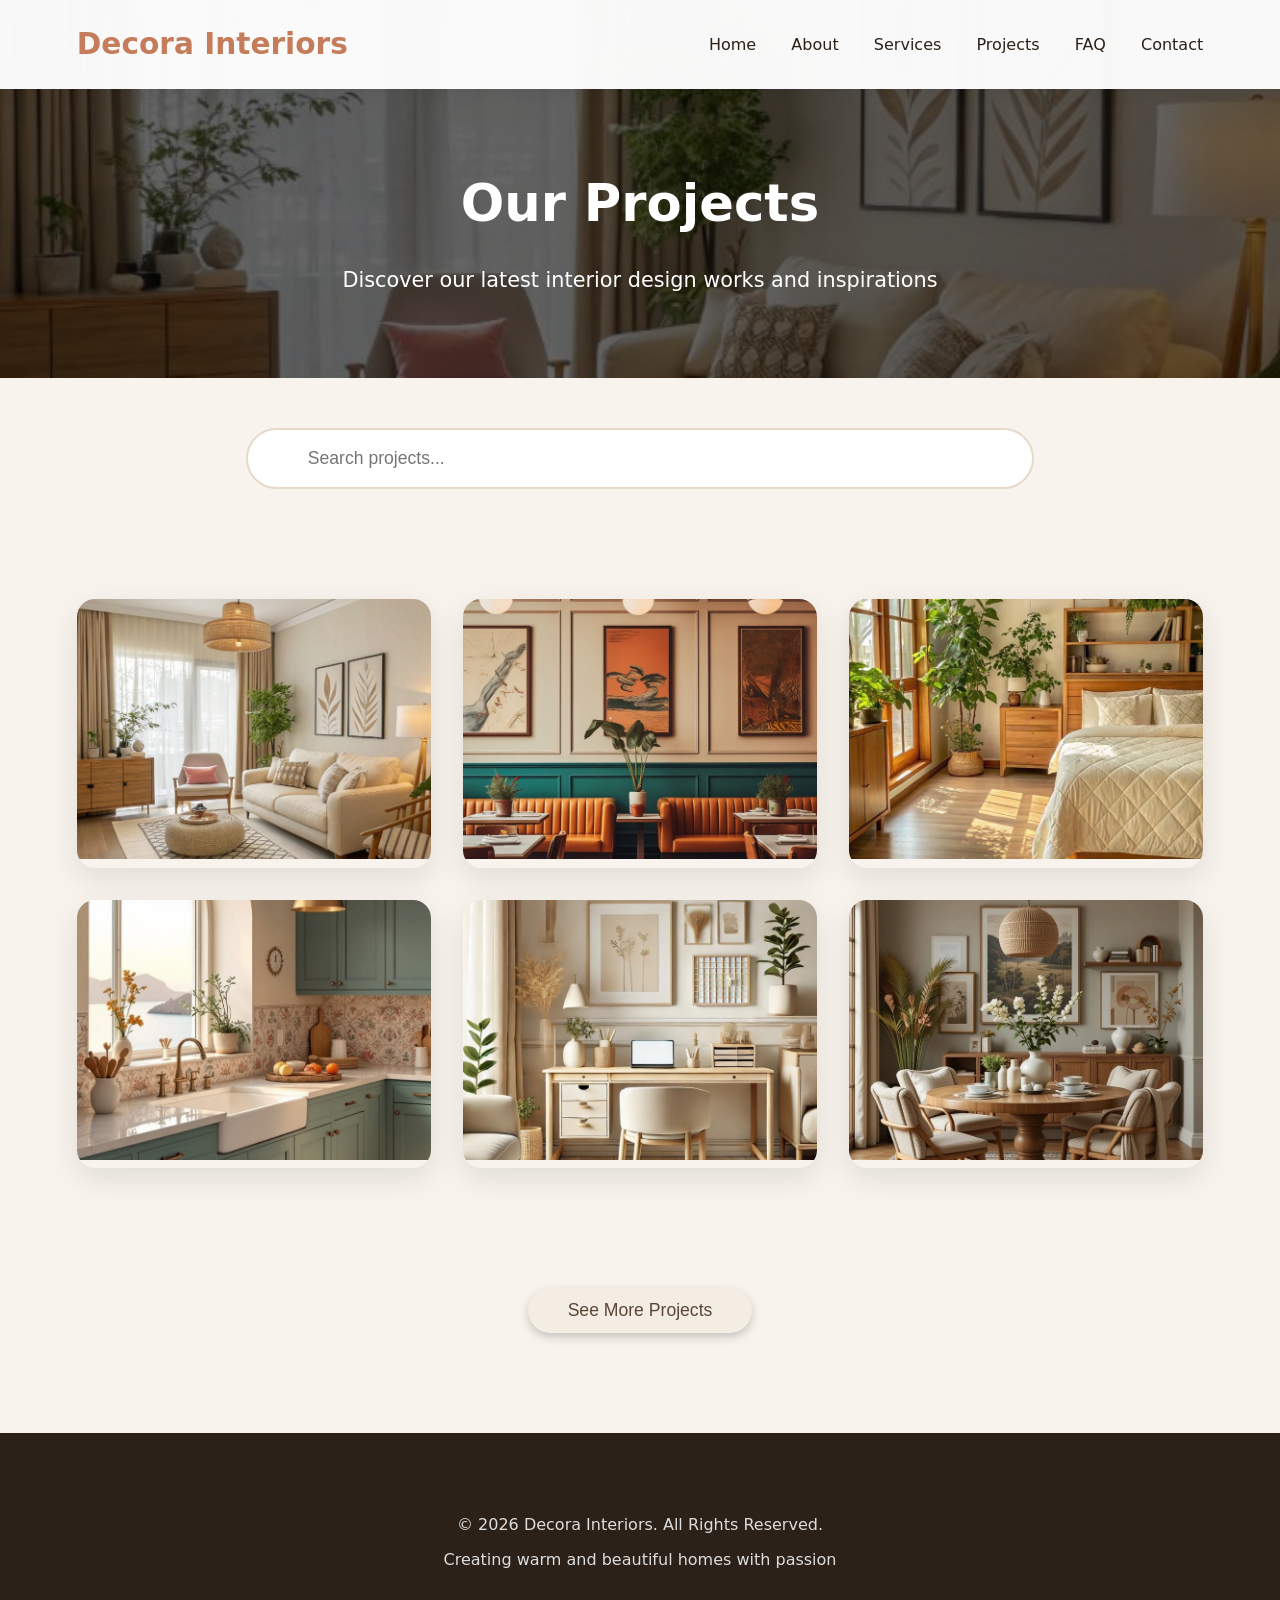
<file: HTML/projects.html>
<!DOCTYPE html>
<html lang="en">
<head>
    <meta charset="UTF-8">
    <meta name="viewport" content="width=device-width, initial-scale=1.0">
    <title>Our Projects | Decora Interiors</title>
    <link rel="stylesheet" href="../CSS/style.css">
    <link rel="stylesheet" href="../CSS/projects.css">
</head>
<body>

    <nav>
    <a href="../index.html" class="logo">Decora Interiors</a>
    <ul class="nav-links">
        <li><a href="../index.html">Home</a></li>
        <li><a href="../index.html#about">About</a></li>
        <li><a href="../index.html#services">Services</a></li>
        <li><a href="projects.html">Projects</a></li>
        <li><a href="../index.html#faq">FAQ</a></li>
        <li><a href="contact.html">Contact</a></li>
    </ul>
</nav>

    <section class="projects-hero">
        <h1>Our Projects</h1>
        <p>Discover our latest interior design works and inspirations</p>
    </section>

    <div class="search-section">
        <div class="search-box-container">
            <i class="fa-solid fa-magnifying-glass search-icon"></i>
            <input type="text" id="searchInput" class="search-box" placeholder="Search projects...">
        </div>
    </div>

    <section class="projects-grid">
        <div class="card-grid" id="projectsContainer">

            <!-- 6 مشاريع ظاهرة من الأول -->
            <div class="project-card" data-search="living room">
                <img src="../images/lliving.jpg" alt="Living Room">
                <div class="layer"><h3>Living Room</h3><p>Warm and inviting living space...</p><a href="#">See More</a></div>
            </div>
            <div class="project-card" data-search="cafe">
                <img src="../images/out1.jpg" alt="Cafe">
                <div class="layer"><h3>Cafe</h3><p>Vibrant cozy cafe...</p><a href="#">See More</a></div>
            </div>
            <div class="project-card" data-search="bedroom">
                <img src="../images/bed.jpg" alt="Bedroom">
                <div class="layer"><h3>Bedroom</h3><p>Tranquil bedroom...</p><a href="#">See More</a></div>
            </div>
            <div class="project-card" data-search="kitchen">
                <img src="../images/77.jpg" alt="Kitchen">
                <div class="layer"><h3>Elegant Kitchen</h3><p>Classic kitchen...</p><a href="#">See More</a></div>
            </div>
            <div class="project-card" data-search="office">
                <img src="../images/office.jpg" alt="Office">
                <div class="layer"><h3>Office</h3><p>Productive workspace...</p><a href="#">See More</a></div>
            </div>
            <div class="project-card" data-search="dining">
                <img src="../images/88.jpg" alt="Dining Room">
                <div class="layer"><h3>Cozy Dining Room</h3><p>Elegant dining space...</p><a href="#">See More</a></div>
            </div>

            <!-- باقي المشاريع مخفية من الأول -->
            <div class="project-card extra" style="display: none;" data-search="bathroom">
                <img src="../images/bath2.jpg" alt="Bathroom">
                <div class="layer"><h3>Bathroom</h3><p>Tranquil bathroom...</p><a href="#">See More</a></div>
            </div>
            <div class="project-card extra" style="display: none;" data-search="nook">
                <img src="../images/99.jpg" alt="Entryway Nook">
                <div class="layer"><h3>Modern Entryway</h3><p>Cozy entryway nook...</p><a href="#">See More</a></div>
            </div>
            <div class="project-card extra" style="display: none;" data-search="kitchen2">
                <img src="../images/kitch.jpg" alt="Modern Kitchen">
                <div class="layer"><h3>Modern Kitchen</h3><p>Warm kitchen with soft lighting...</p><a href="#">See More</a></div>
            </div>

        </div>

        <!-- زرار See More -->
        <div style="text-align:center; margin: 60px 0 100px;">
            <button id="seeMoreBtn" class="seeMore">See More Projects</button>
        </div>

        <p id="noResults" class="no-results">No projects found.</p>
    </section>

    <footer>
        <p>&copy; 2026 Decora Interiors. All Rights Reserved.</p>
        <p>Creating warm and beautiful homes with passion</p>
    </footer>

    <script src="../JS/script.js"></script>
    <script src="../JS/projects.js"></script>
</body>
</html>
</file>
<file: CSS/style.css>
:root {
    --bg: #F8F4ED;
    --accent: #C47C5B;
    --dark: #2C2118;
    --light: #FFFFFF;
    --hover: #A36A4F;
}

* { margin: 0; padding: 0; box-sizing: border-box; }

body {
    font-family: 'Segoe UI', system-ui, sans-serif;
    background: var(--bg);
    color: var(--dark);
    line-height: 1.7;
}

/* ================== NAVBAR ================== */
nav {
    background: rgba(255,255,255,0.97);
    position: fixed;
    width: 100%;
    top: 0;
    z-index: 1000;
    padding: 1.2rem 6%;
    display: flex;
    align-items: center;
    justify-content: space-between;
    box-shadow: 0 4px 15px rgba(0,0,0,0.06);
}

.logo {
    font-size: 1.85rem;
    font-weight: 700;
    color: var(--accent);
    text-decoration: none;
}

.nav-links {
    display: flex;
    gap: 2.2rem;
    list-style: none;
}

.nav-links a {
    text-decoration: none;
    color: var(--dark);
    font-weight: 500;
    transition: color 0.3s;
}

.nav-links a:hover { color: var(--accent); }

/* ================== FOOTER ================== */
footer {
    background: var(--dark);
    color: #ddd;
    padding: 70px 6% 40px;
    text-align: center;
    margin-top: 80px;
}

footer p { margin: 8px 0; }

/* Buttons */
.btn {
    padding: 14px 32px;
    border-radius: 50px;
    font-weight: 600;
    text-decoration: none;
    display: inline-block;
    transition: all 0.4s;
}

.btn-primary { background: var(--accent); color: white; }
.btn-primary:hover { background: var(--hover); transform: translateY(-3px); }

.btn-secondary {
    background: transparent;
    color: var(--dark);
    border: 2px solid var(--accent);
}
.btn-secondary:hover {
    background: var(--accent);
    color: white;
}

/* Responsive */
@media (max-width: 768px) {
    .nav-links { gap: 1.2rem; font-size: 0.95rem; }
}
</file>
<file: CSS/projects.css>
/* PROJECTS PAGE - FINAL VERSION */

.projects-hero {
    padding: 160px 6% 80px;
    background: linear-gradient(rgba(0,0,0,0.6), rgba(0,0,0,0.6)), url('../images/lliving.jpg') center/cover;
    text-align: center;
    color: white;
}

.projects-hero h1 { font-size: 3.2rem; margin-bottom: 1rem; }
.projects-hero p { font-size: 1.3rem; max-width: 700px; margin: 0 auto; }

/* Search */
.search-section {
    padding: 50px 6%;
    background: #F8F4ED;
    text-align: center;
}

.search-box {
    width: 70%;
    padding: 18px 25px 18px 60px;
    border: 2px solid #e5d9c9;
    border-radius: 50px;
    font-size: 1.1rem;
}

.search-icon {
    position: absolute;
    left: 28px;
    top: 50%;
    transform: translateY(-50%);
    color: #C47C5B;
    font-size: 1.4rem;
}

/* Projects Grid */
.card-grid {
    display: grid;
    grid-template-columns: repeat(auto-fit, minmax(340px, 1fr));
    gap: 2rem;
    padding: 60px 6%;
    max-width: 1300px;
    margin: 0 auto;
}

.project-card {
    position: relative;
    border-radius: 18px;
    overflow: hidden;
    box-shadow: 0 10px 30px rgba(0,0,0,0.1);
    transition: 0.4s;
}

.project-card:hover {
    transform: scale(1.05);
}

.project-card img {
    width: 100%;
    height: 260px;
    object-fit: cover;
}

.layer {
    position: absolute;
    inset: 0;
    background: rgba(0,0,0,0.65);
    display: flex;
    flex-direction: column;
    justify-content: center;
    align-items: center;
    opacity: 0;
    color: white;
    padding: 20px;
    transition: 0.4s;
}

.project-card:hover .layer {
    opacity: 1;
}

.layer h3 { font-size: 1.6rem; margin-bottom: 10px; }
.layer p { font-size: 1.05rem; text-align: center; margin-bottom: 15px; }
.layer a { color: white; border: 2px solid white; padding: 8px 25px; border-radius: 30px; }

/* See More Button */
.seeMore {
    display: block;
    margin: 60px auto 100px auto;
    padding: 12px 40px;
    font-size: 1.1rem;
    background: #f4ede4;
    border: none;
    border-radius: 30px;
    box-shadow: 0 4px 10px rgba(0,0,0,0.2);
    cursor: pointer;
    color: #5a4636;
    transition: 0.3s;
}

.seeMore:hover {
    background: #bd3d3d;
    color: white;
    transform: translateY(3px);
}

/* No results */
.no-results {
    text-align: center;
    font-size: 1.4rem;
    color: red;
    margin: 50px 0;
    display: none;
}
</file>
